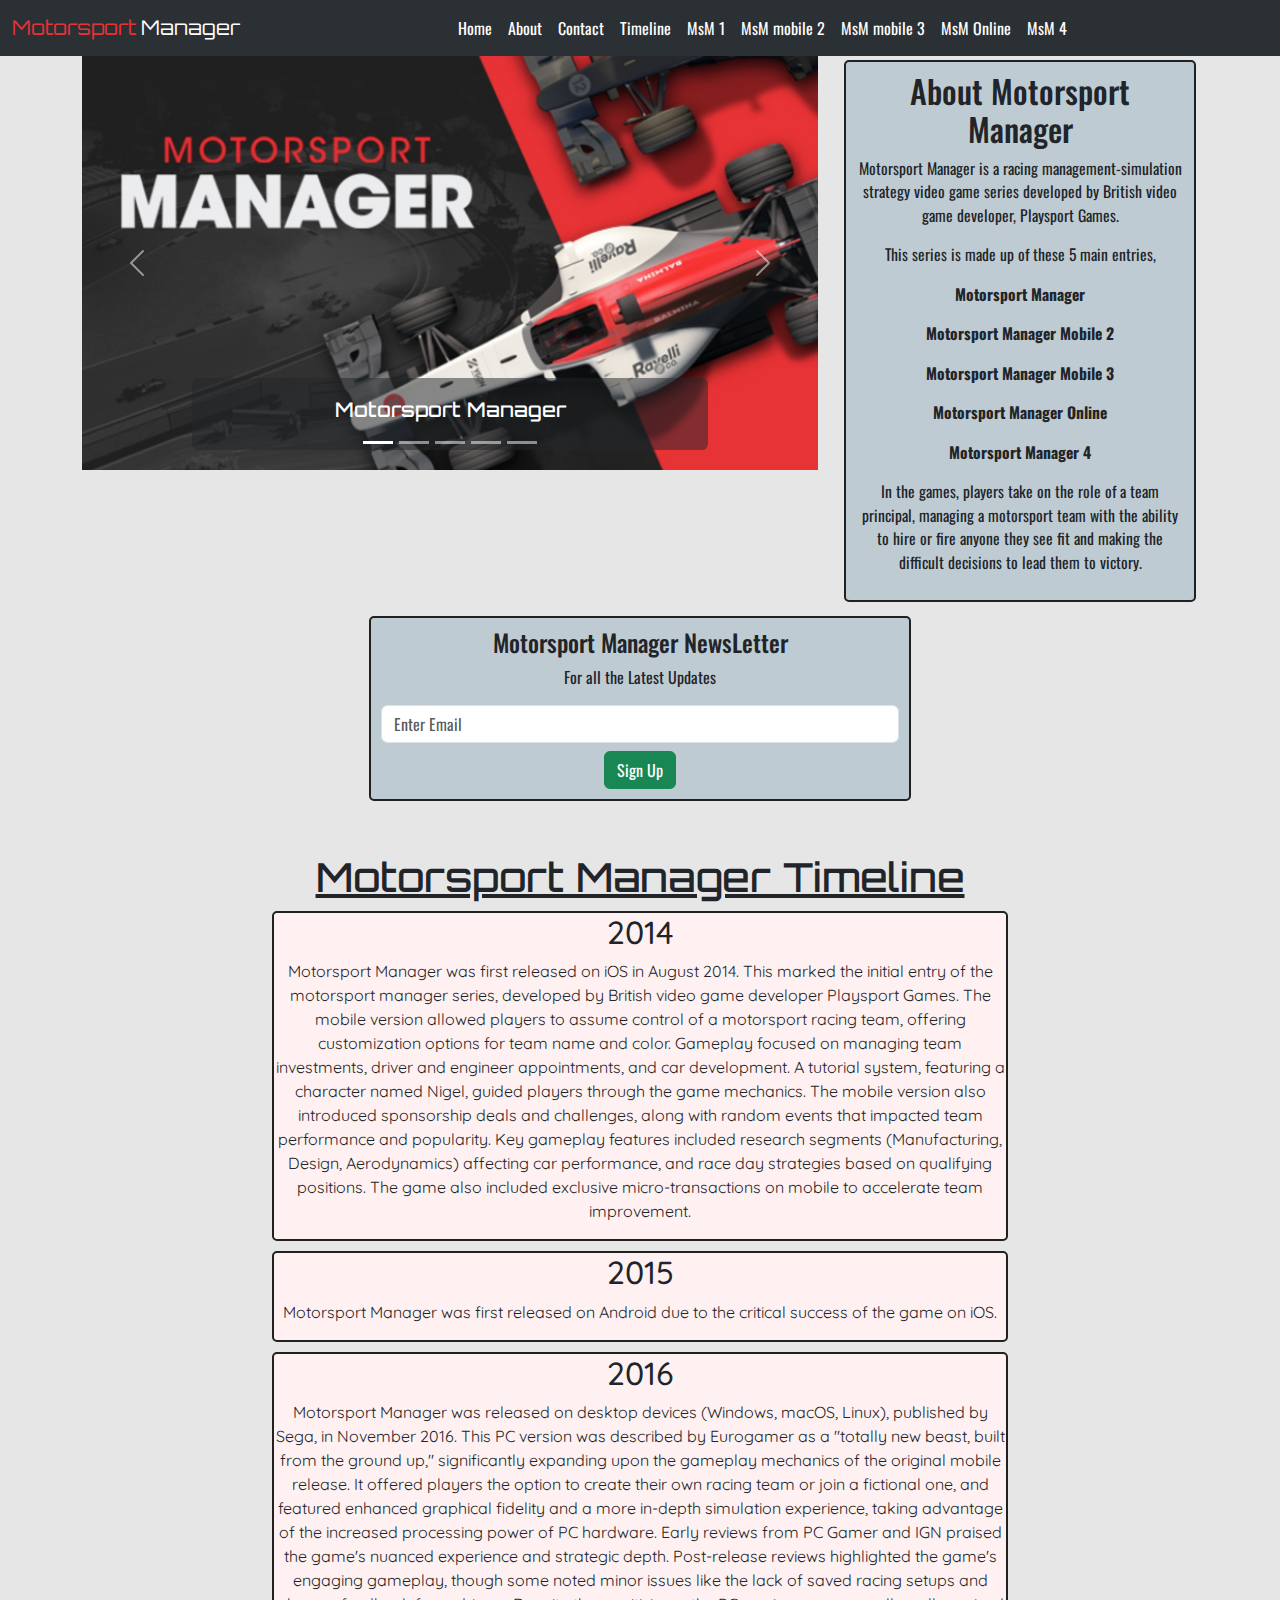
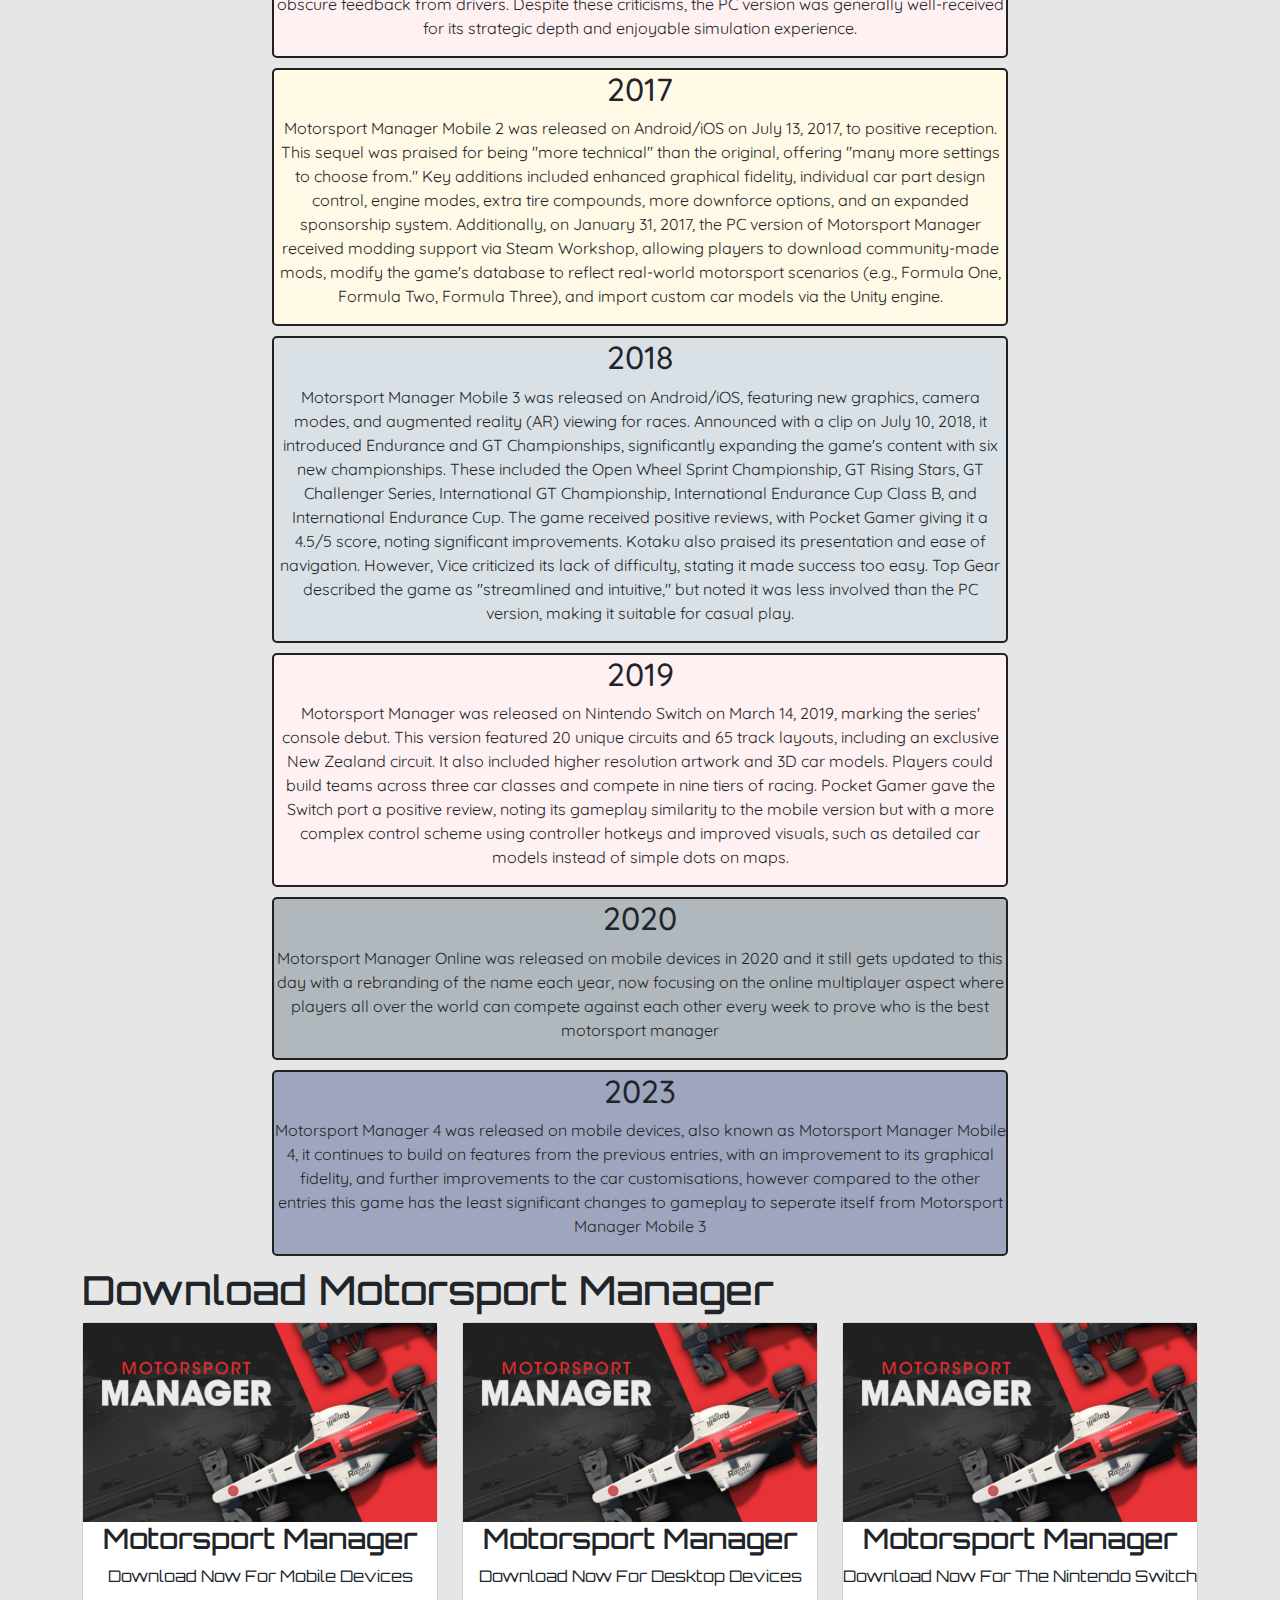
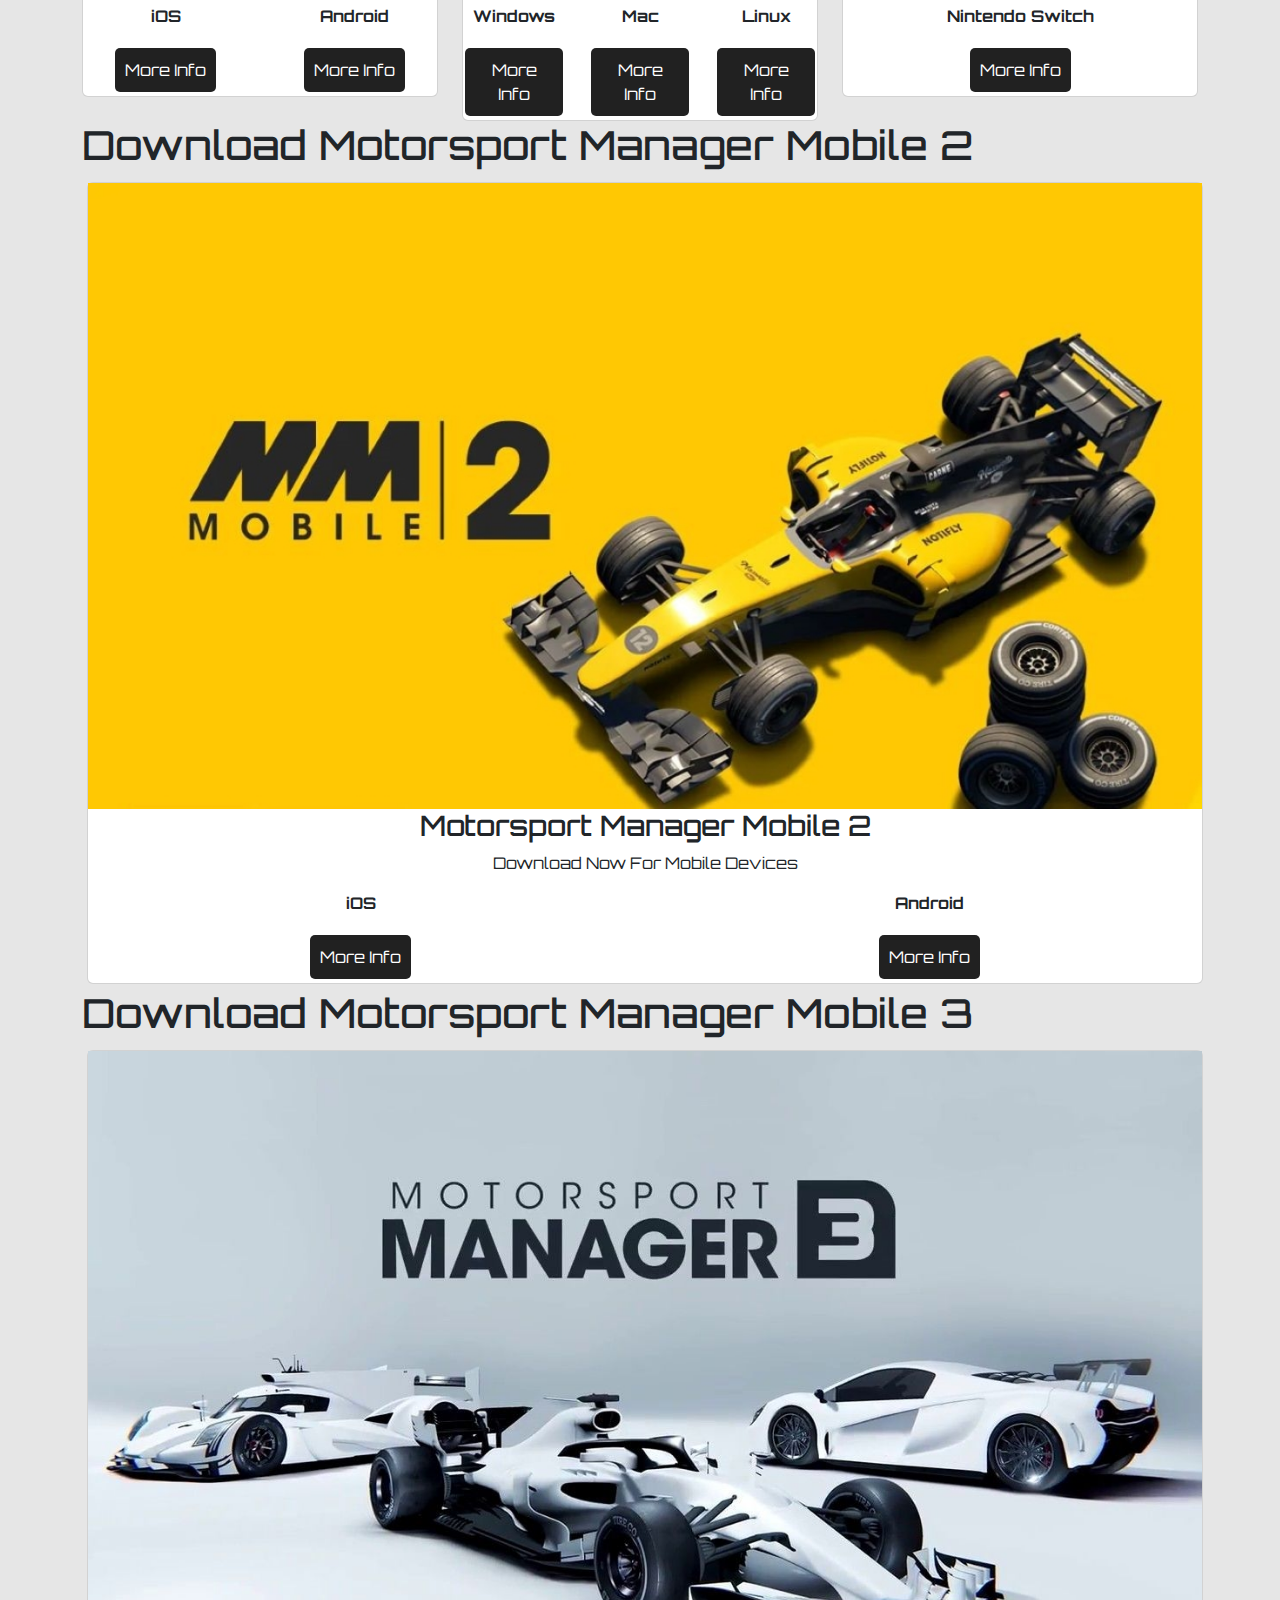
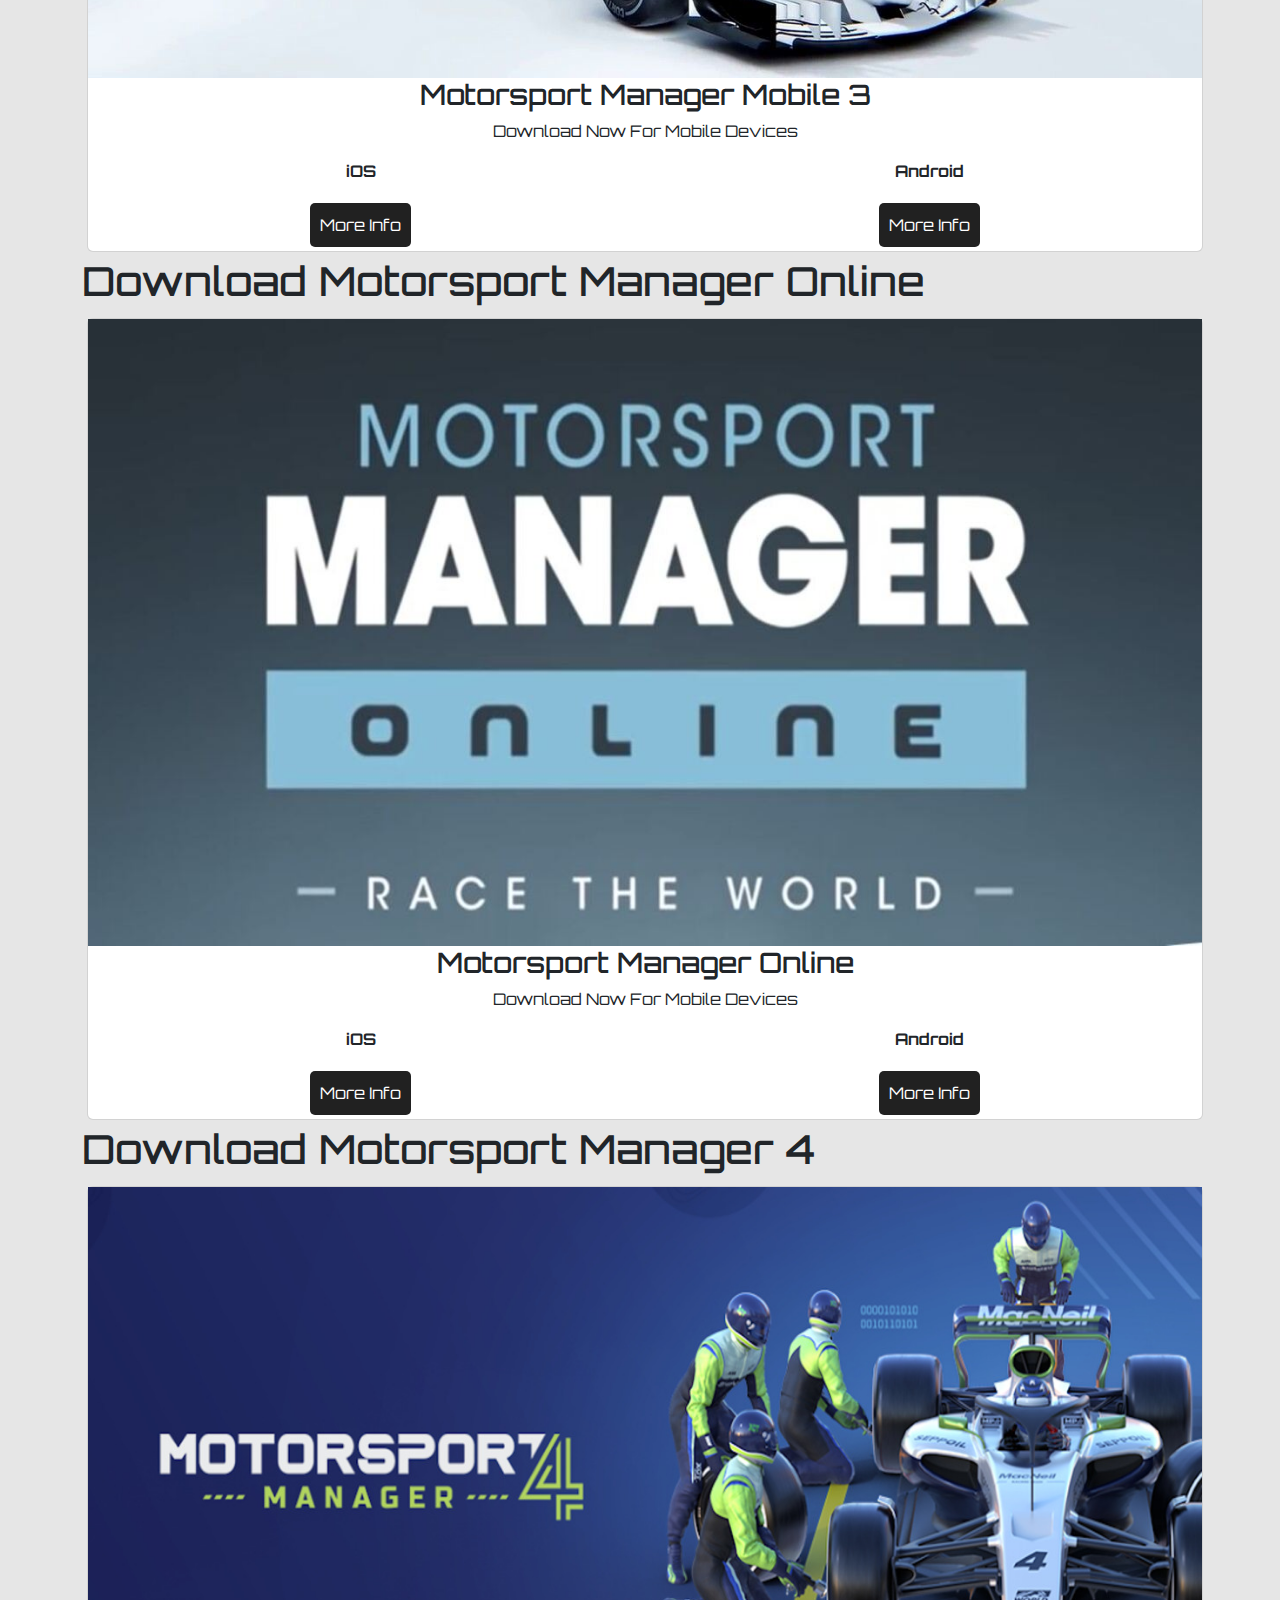
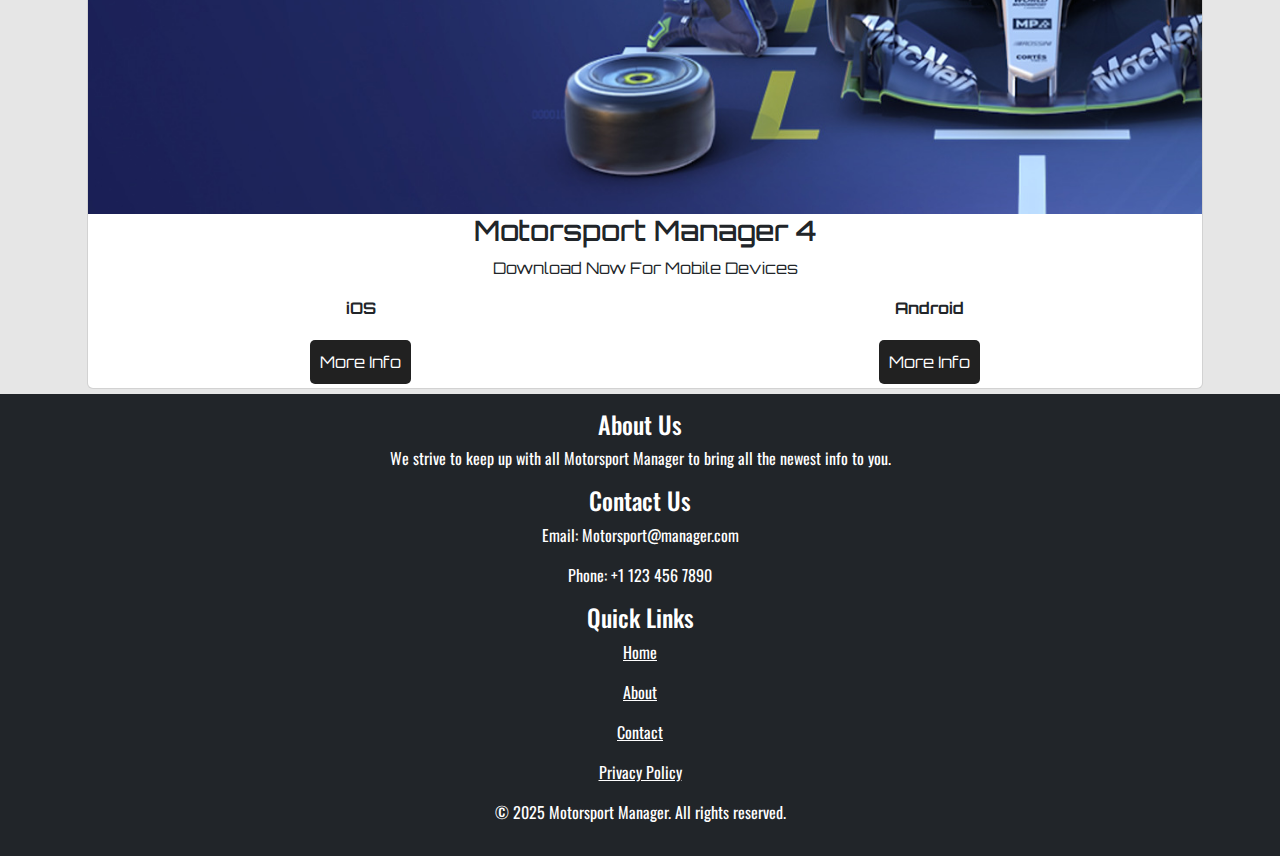
<file: index.html>
<!DOCTYPE html>
<html lang="en">
<head>
  <meta charset="UTF-8">
  <meta name="viewport" content="width=device-width, initial-scale=1.0">
  <title>Motorsport Manager Main Page Timeline</title>
  
  <!-- Bootstrap CSS -->
  <link href="https://cdn.jsdelivr.net/npm/bootstrap@5.3.3/dist/css/bootstrap.min.css" rel="stylesheet" integrity="sha384-QWTKZyjpPEjISv5WaRU9OFeRpok6YctnYmDr5pNlyT2bRjXh0JMhjY6hW+ALEwIH" crossorigin="anonymous">
  <!-- Link to your updated CSS file -->
  <link rel="stylesheet" href="styles.css">
</head>
<body>
  <div class="bg col-md-12" style="background-color: rgb(230, 230, 230);">
    <header>
        <!-- Header -->
  <nav class="navbar bg-dark navbar-expand-lg bg-body-tertiary" id="home" data-bs-theme="dark">
    <div class="container-fluid">
      <a class="navbar-brand me-3" href="#">
        <span class="motorsport">Motorsport</span> <span class="manager">Manager</span>
      </a>
      <button class="navbar-toggler" type="button" data-bs-toggle="collapse" data-bs-target="#navbarNav" 
              aria-controls="navbarNav" aria-expanded="false" aria-label="Toggle navigation">
        <span class="navbar-toggler-icon"></span>
      </button>
      <div class="collapse navbar-collapse" id="navbarNav">
        <ul class="navbar-nav">
          <li class="nav-item"><a class="nav-link" href="#home">Home</a></li>
          <li class="nav-item"><a class="nav-link" href="#about">About</a></li>
          <li class="nav-item"><a class="nav-link" href="#contact">Contact</a></li>
          <li class="nav-item"><a class="nav-link" href="#timeline">Timeline</a></li>
          <li class="nav-item"><a class="nav-link" href="#MSM1">MsM 1</a></li>
          <li class="nav-item"><a class="nav-link" href="#MSMM2">MsM mobile 2</a></li>
          <li class="nav-item"><a class="nav-link" href="#MSMM3">MsM mobile 3</a></li>
          <li class="nav-item"><a class="nav-link" href="#MSMO">MsM Online</a></li>
          <li class="nav-item"><a class="nav-link" href="#MSM4">MsM 4</a></li>
        </ul>
      </div>
    </div>
  </nav>
    </header>
  <main class="container">
      <!-- About section -->
  <div class="row">
    <div class="col-md-8">
      <div id="carousel1" class="carousel slide mb-4" data-bs-ride="carousel">
        <div class="carousel-indicators">
          <button type="button" data-bs-target="#carousel1" data-bs-slide-to="0" class="active" aria-label="Slide 1"></button>
          <button type="button" data-bs-target="#carousel1" data-bs-slide-to="1" aria-label="Slide 2"></button>
          <button type="button" data-bs-target="#carousel1" data-bs-slide-to="2" aria-label="Slide 3"></button>
          <button type="button" data-bs-target="#carousel1" data-bs-slide-to="3" aria-label="Slide 4"></button>
          <button type="button" data-bs-target="#carousel1" data-bs-slide-to="4" aria-label="Slide 5"></button>
        </div>
        <div class="carousel-inner">
          <div class="carousel-item active">
            <img src="MM1.jpg" class="w-100" alt="Motorsport Manager">
            <div class="carousel-caption d-none d-md-block bg-dark bg-opacity-50 rounded">
              <h5>Motorsport Manager</h5>
            </div>
          </div>
          <div class="carousel-item">
            <img src="MM2.jpg" class="w-100" alt="Motorsport Manager Mobile 2">
            <div class="carousel-caption d-none d-md-block bg-dark bg-opacity-50 rounded">
              <h5>Motorsport Manager Mobile 2</h5>
            </div>
          </div>
          <div class="carousel-item">
            <img src="MM3.jpg" class="w-100" alt="Motorsport Manager Mobile 3">
            <div class="carousel-caption d-none d-md-block bg-dark bg-opacity-50 rounded">
              <h5>Motorsport Manager Mobile 3</h5>
            </div>
          </div>
          <div class="carousel-item">
            <img src="mmo.jpg" class="w-100" alt="Motorsport Manager Online">
            <div class="carousel-caption d-none d-md-block bg-dark bg-opacity-50 rounded">
              <h5>Motorsport Manager Online</h5>
            </div>
          </div>
          <div class="carousel-item">
            <img src="mm4.jpg" class="w-100" alt="Motorsport Manager 4">
            <div class="carousel-caption d-none d-md-block bg-dark bg-opacity-50 rounded">
              <h5>Motorsport Manager 4</h5>
            </div>
          </div>
        </div>
        <button class="carousel-control-prev" type="button" data-bs-target="#carousel1" data-bs-slide="prev">
          <span class="carousel-control-prev-icon" aria-hidden="true"></span>
        </button>
        <button class="carousel-control-next" type="button" data-bs-target="#carousel1" data-bs-slide="next">
          <span class="carousel-control-next-icon" aria-hidden="true"></span>
        </button>
      </div>
    </div>
    <div class="col-md-4" id="about">
      <div class="about-section">
        <div class="text">
            <h2>About Motorsport Manager</h2>
            <p>Motorsport Manager is a racing management-simulation strategy video game series developed by British video game developer, Playsport Games.</p>
            <p>This series is made up of these 5 main entries,</p> 
            <p><b>Motorsport Manager</b></p>
            <p><b>Motorsport Manager Mobile 2</b></p>
            <p><b>Motorsport Manager Mobile 3</b></p>
            <p><b>Motorsport Manager Online</b></p>
            <p><b>Motorsport Manager 4</b></p>
            <p>In the games, players take on the role of a team principal, managing a motorsport team with the ability to hire or fire anyone they see fit and making the difficult decisions to lead them to victory.</p>
        </div>
      </div>
    </div>
  </div>
  <div class="row justify-content-center">
    <div class="col-12 col-md-4 col-lg-6">
      <div class="updates-section text-center">
        <h4>Motorsport Manager NewsLetter</h4>
        <p>For all the Latest Updates</p>
        <div class="mb-2">
            <input type="text" class="form-control" placeholder="Enter Email">
        </div>
        <div class="text-center">
            <button class="btn btn-success" data-bs-toggle="modal" data-bs-target="#signupModal">Sign Up</button>
        </div>
        <div class="modal fade" id="signupModal" tabindex="-1" aria-labelledby="signupModalLabel" aria-hidden="true">
            <div class="modal-dialog">
                <div class="modal-content">
                    <div class="modal-header">
                        <h5 class="modal-title" id="signupModalLabel">NewsLetter</h5>
                        <button type="button" class="btn-close" data-bs-dismiss="modal" aria-label="Close"></button>
                    </div>
                    <div class="modal-body">
                        <p>Thank you for signing up with us!</p>
                    </div>
                    <div class="modal-footer">
                        <button type="button" class="btn btn-success" data-bs-dismiss="modal">Close</button>
                    </div>
                </div>
            </div>
        </div>
      </div>
    </div>
  </div>
  
  <!-- Main Timeline -->
  <div class="row" id="timeline">
    <div class="container mt-5 col-md-8">
      <h1 class="text-center"><u>Motorsport Manager Timeline</u></h1>
      <div class="timeline text-center">
        <div class="timeline-item1">
          <h2>2014</h2>
          <p>Motorsport Manager was first released on iOS in August 2014. This marked the initial entry of the motorsport manager series, developed by British video game developer Playsport Games. The mobile version allowed players to assume control of a motorsport racing team, offering customization options for team name and color. Gameplay focused on managing team investments, driver and engineer appointments, and car development. A tutorial system, featuring a character named Nigel, guided players through the game mechanics. The mobile version also introduced sponsorship deals and challenges, along with random events that impacted team performance and popularity. Key gameplay features included research segments (Manufacturing, Design, Aerodynamics) affecting car performance, and race day strategies based on qualifying positions. The game also included exclusive micro-transactions on mobile to accelerate team improvement.</p>
        </div>
        <div class="timeline-item1">
          <h2>2015</h2>
          <p>Motorsport Manager was first released on Android due to the critical success of the game on iOS.</p>
        </div>
        <div class="timeline-item1">
          <h2>2016</h2>
          <p>Motorsport Manager was released on desktop devices (Windows, macOS, Linux), published by Sega, in November 2016. This PC version was described by Eurogamer as a "totally new beast, built from the ground up," significantly expanding upon the gameplay mechanics of the original mobile release. It offered players the option to create their own racing team or join a fictional one, and featured enhanced graphical fidelity and a more in-depth simulation experience, taking advantage of the increased processing power of PC hardware. Early reviews from PC Gamer and IGN praised the game's nuanced experience and strategic depth. Post-release reviews highlighted the game's engaging gameplay, though some noted minor issues like the lack of saved racing setups and obscure feedback from drivers. Despite these criticisms, the PC version was generally well-received for its strategic depth and enjoyable simulation experience.</p>
        </div>
        <div class="timeline-item2">
          <h2>2017</h2>
          <p>Motorsport Manager Mobile 2 was released on Android/iOS on July 13, 2017, to positive reception. This sequel was praised for being "more technical" than the original, offering "many more settings to choose from." Key additions included enhanced graphical fidelity, individual car part design control, engine modes, extra tire compounds, more downforce options, and an expanded sponsorship system. Additionally, on January 31, 2017, the PC version of Motorsport Manager received modding support via Steam Workshop, allowing players to download community-made mods, modify the game's database to reflect real-world motorsport scenarios (e.g., Formula One, Formula Two, Formula Three), and import custom car models via the Unity engine.</p>
        </div>
        <div class="timeline-item3">
          <h2>2018</h2>
          <p>Motorsport Manager Mobile 3 was released on Android/iOS, featuring new graphics, camera modes, and augmented reality (AR) viewing for races. Announced with a clip on July 10, 2018, it introduced Endurance and GT Championships, significantly expanding the game's content with six new championships. These included the Open Wheel Sprint Championship, GT Rising Stars, GT Challenger Series, International GT Championship, International Endurance Cup Class B, and International Endurance Cup. The game received positive reviews, with Pocket Gamer giving it a 4.5/5 score, noting significant improvements. Kotaku also praised its presentation and ease of navigation. However, Vice criticized its lack of difficulty, stating it made success too easy. Top Gear described the game as "streamlined and intuitive," but noted it was less involved than the PC version, making it suitable for casual play.</p>
        </div>
        <div class="timeline-item1">
          <h2>2019</h2>
          <p>Motorsport Manager was released on Nintendo Switch on March 14, 2019, marking the series' console debut. This version featured 20 unique circuits and 65 track layouts, including an exclusive New Zealand circuit. It also included higher resolution artwork and 3D car models. Players could build teams across three car classes and compete in nine tiers of racing. Pocket Gamer gave the Switch port a positive review, noting its gameplay similarity to the mobile version but with a more complex control scheme using controller hotkeys and improved visuals, such as detailed car models instead of simple dots on maps.</p>
        </div>
        <div class="timeline-item4">
          <h2>2020</h2>
          <p>Motorsport Manager Online was released on mobile devices in 2020 and it still gets updated to this day with a rebranding of the name each year, now focusing on the online multiplayer aspect where players all over the world can compete against each other every week to prove who is the best motorsport manager</p>
        </div>
        <div class="timeline-item5">
          <h2>2023</h2>
          <p>Motorsport Manager 4 was released on mobile devices, also known as Motorsport Manager Mobile 4, it continues to build on features from the previous entries, with an improvement to its graphical fidelity, and further improvements to the car customisations, however compared to the other entries this game has the least significant changes to gameplay to seperate itself from Motorsport Manager Mobile 3</p>
      </div>
    </div>
  </div>
  </div>
  
<!-- Download Section -->
<h1 class="download" id="MSM1">Download Motorsport Manager</h1>
<div class="row row-cols-1 row-cols-md-1 row-cols-lg-3 text-center">
  <div class="col">
    <div class="col">
      <div class="card">
        <img src="MM1.jpg" class="w-100" alt="Card Image">
        <div class="card-content">
          <h3>Motorsport Manager</h3>
          <p>Download Now For Mobile Devices</p>
          <div class="row">
            <div class="col-6 downloads">
              <p><b>iOS</b></p>
              <a href="mms1.html" class="external-link-button">More Info</a>
            </div>
            <div class="col-6 downloads">
              <p><b>Android</b></p>
              <a href="mms1.html" class="external-link-button">More Info</a>
            </div>
          </div>
        </div>
      </div>
    </div>
      </div>
      <div class="col">
        <div class="col">
          <div class="card">
            <img src="MM1.jpg" class="w-100" alt="Card Image">
            <div class="card-content">
              <h3>Motorsport Manager</h3>
              <p>Download Now For Desktop Devices</p>
              <div class="row">
                <div class="col-4 downloads">
                  <p><b>Windows</b></p>
                  <a href="mms1.html" class="external-link-button">More Info</a>
                </div>
                <div class="col-4 downloads">
                  <p><b>Mac</b></p>
                  <a href="mms1.html" class="external-link-button">More Info</a>
                </div>
                <div class="col-4 downloads">
                  <p><b>Linux</b></p>
                  <a href="mms1.html" class="external-link-button">More Info</a>
                </div>
              </div>
            </div>
          </div>
        </div>
      </div>
      <div class="col">
        <div class="card">
          <img src="MM1.jpg" class="w-100" alt="Card Image">
          <div class="card-content">
            <h3>Motorsport Manager</h3>
            <p>Download Now For The Nintendo Switch</p>
            <div class="row">
              <div class="col-12 downloads">
                <p><b>Nintendo Switch</b></p>
                <a href="mms1.html" class="external-link-button">More Info</a>
              </div>
              </div>
          </div>
        </div>
      </div>
    </div>
<h1 class="download" id="MSMM2">Download Motorsport Manager Mobile 2</h1>
<div class="card" style="margin: 5px; display: inline-block;">
  <img src="MM2.jpg" class="w-100" alt="Card Image">
  <div class="card-content">
    <h3>Motorsport Manager Mobile 2</h3>
    <p>Download Now For Mobile Devices</p>
    <div class="row">
      <div class="downloads col-6">
        <p><b>iOS</b></p>
        <a href="mms2.html" class="external-link-button">More Info</a>
      </div>
      <div class="downloads col-6">
        <p><b>Android</b></p>
        <a href="mms2.html" class="external-link-button">More Info</a>
      </div>
    </div>
  </div>
</div>
<h1 class="download" id="MSMM3">Download Motorsport Manager Mobile 3</h1>
<div class="card" style="margin: 5px; display: inline-block;">
  <img src="MM3.jpg" class="w-100" alt="Card Image">
  <div class="card-content">
    <h3>Motorsport Manager Mobile 3</h3>
    <p>Download Now For Mobile Devices</p>
    <div class="row">
      <div class="downloads col-6">
        <p><b>iOS</b></p>
        <a href="mms3.html" class="external-link-button">More Info</a>
      </div>
      <div class="downloads col-6">
        <p><b>Android</b></p>
        <a href="mms3.html" class="external-link-button">More Info</a>
      </div>
    </div>
  </div>
</div>
<h1 class="download" id="MSMO">Download Motorsport Manager Online</h1>
<div class="card" style="margin: 5px; display: inline-block;">
  <img src="mmo.jpg" class="w-100" alt="Card Image">
  <div class="card-content">
    <h3>Motorsport Manager Online</h3>
    <p>Download Now For Mobile Devices</p>
    <div class="row">
      <div class="downloads col-6">
        <p><b>iOS</b></p>
        <a href="mmos.html" class="external-link-button">More Info</a>
      </div>
      <div class="downloads col-6">
        <p><b>Android</b></p>
        <a href="mmos.html" class="external-link-button">More Info</a>
      </div>
    </div>
  </div>
</div>
<h1 class="download" id="MSM4">Download Motorsport Manager 4</h1>
  <div class="card" style="margin: 5px; display: inline-block;">
      <img src="mm4.jpg" class="w-100" alt="Card Image">
      <div class="card-content">
      <h3>Motorsport Manager 4</h3>
      <p>Download Now For Mobile Devices</p>
      <div class="row">
          <div class="downloads col-6">
          <p><b>iOS</b></p>
          <a href="mms4.html" class="external-link-button">More Info</a>
          </div>
          <div class="downloads col-6">
          <p><b>Android</b></p>
          <a href="mms4.html" class="external-link-button">More Info</a>
          </div>
      </div>
  </div>
</div>
</main>
  
  <!-- Footer -->
  <footer class="bg-dark text-white text-center py-3">
    <div class="footer-content">
      <div class="footer-section about">
        <h4>About Us</h4>
        <p>We strive to keep up with all Motorsport Manager to bring all the newest info to you.</p>
      </div>
      <div class="footer-section contact" id="contact">
        <h4>Contact Us</h4>
        <p>Email: Motorsport@manager.com</p>
        <p>Phone: +1 123 456 7890</p>
      </div>
      <div class="footer-section links">
        <h4>Quick Links</h4>
        <p><a href="#home" class="text-white">Home</a></p>
        <p><a href="#about" class="text-white">About</a></p>
        <p><a href="#contact" class="text-white">Contact</a></p>
        <p><a href="https://www.playsportgames.com/mmo/privacy/" class="text-white">Privacy Policy</a></p>
      </div>
      <div class="footer-bottom">
        <p>&copy; 2025 Motorsport Manager. All rights reserved.</p>
      </div>
    </div>
  </footer>
  
  <!-- Bootstrap Bundle with Popper -->
  <script src="https://cdn.jsdelivr.net/npm/bootstrap@5.3.3/dist/js/bootstrap.bundle.min.js" 
          integrity="sha384-YvpcrYf0tY3lHB60NNkmXc5s9fDVZLESaAA55NDzOxhy9GkcIdslK1eN7N6jIeHz" 
          crossorigin="anonymous"></script>
</div>
</body>
</html>
</file>
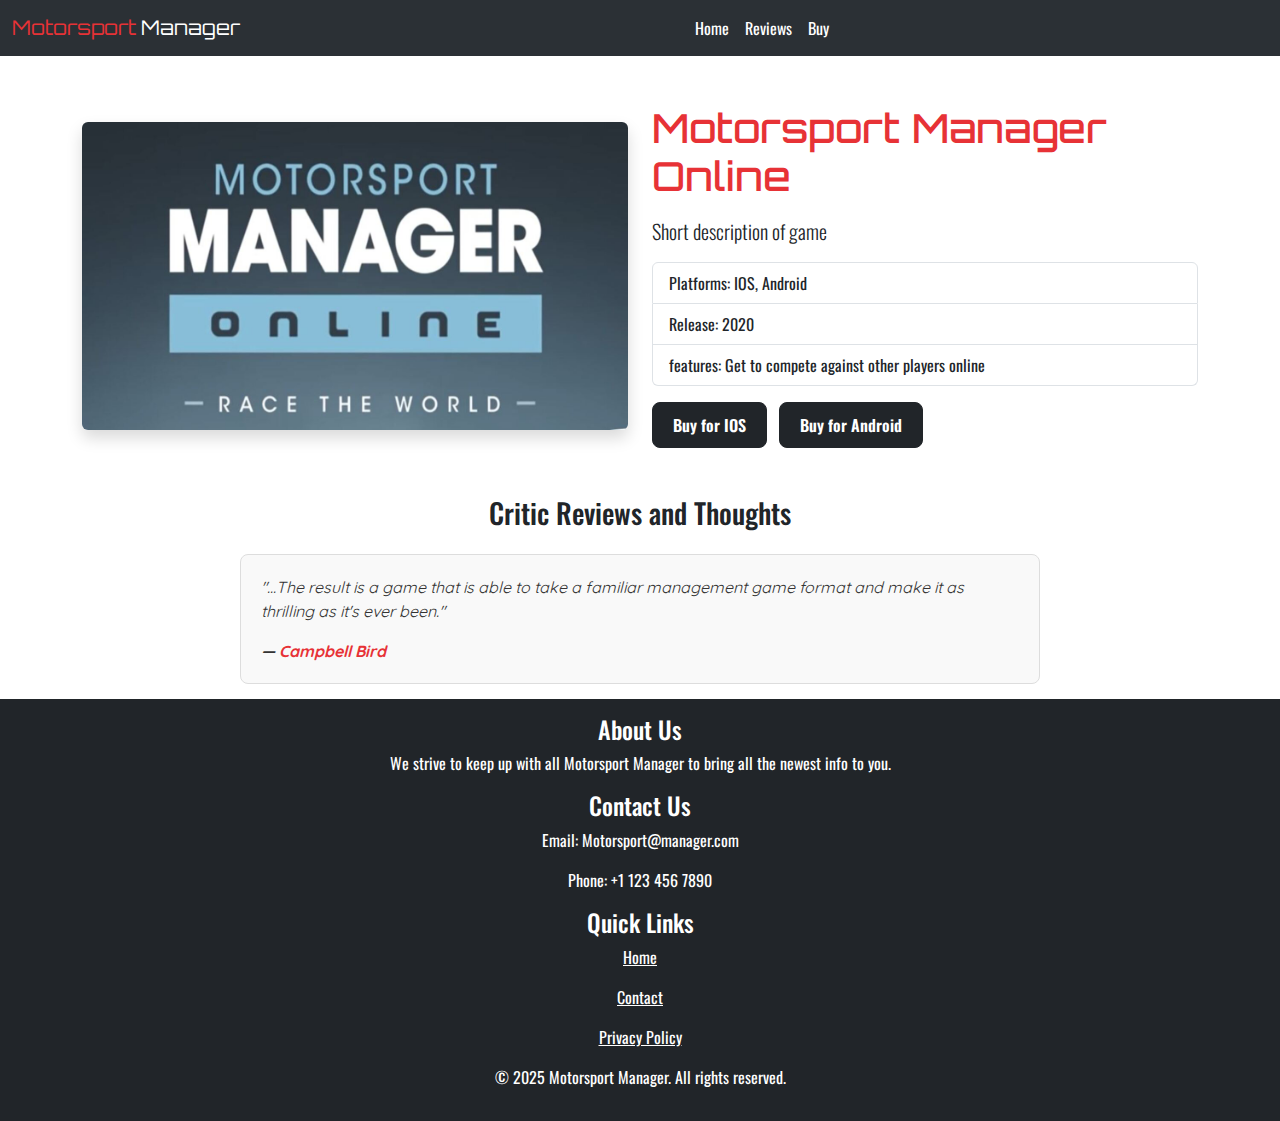
<file: mmos.html>
<!DOCTYPE html>
<html lang="en">
  <head>
    <meta charset="UTF-8">
    <title>Motorsport Manager</title>
    <meta name="viewport" content="width=device-width, initial-scale=1.0" />
    
    <link href="https://cdn.jsdelivr.net/npm/bootstrap@5.3.3/dist/css/bootstrap.min.css" rel="stylesheet">
    <link rel="stylesheet" href="styles.css">

    
  </head>
  <body>

    <!--header -->
    <header>
      <nav class="navbar bg-dark navbar-expand-lg bg-body-tertiary" data-bs-theme="dark">
        <div class="container-fluid">
          <a class="navbar-brand me-3" href="index.html">
            <span class="motorsport">Motorsport</span> <span class="manager">Manager</span>
          </a>
          <button
            class="navbar-toggler"
            type="button"
            data-bs-toggle="collapse"
            data-bs-target="#navbarNav"
            aria-controls="navbarNav"
            aria-expanded="false"
            aria-label="Toggle navigation"
          >
            <span class="navbar-toggler-icon"></span>
          </button>
          <div class="collapse navbar-collapse justify-content-center" id="navbarNav">
            <ul class="navbar-nav">
              <li class="nav-item"><a class="nav-link" href="index.html">Home</a></li>
              <li class="nav-item"><a class="nav-link" href="#reviews">Reviews</a></li>
              <li class="nav-item"><a class="nav-link" href="#buy">Buy</a></li>
            </ul>
          </div>
        </div>
      </nav>
    </header>
   

    <main class="container game-page mt-5">
      <div class="row align-items-center">

        <!-- Game Image -->
        <div class="col-md-6 mb-4 mb-md-0">
          <img src="mmo.jpg" class ="img-fluid rounded shadow" alt="Motorsport Manager Online Cover Art">
        </div>

        <!-- Game Info -->
        <div class="col-md-6" id="buy">
          <h1 class="game-title mb-3">Motorsport Manager Online</h1>
          <p class="lead">Short description of game</p>
          <ul class="list-group mb-3">
            <li class="list-group-item"> Platforms: IOS, Android</li>
            <li class="list-group-item"> Release: 2020</li>
            <li class="list-group-item">features: Get to compete against other players online</li>
          </ul>
          <a href="#" class="btn btn-dark me-2"> Buy for IOS </a>
          <a href="#" class="btn btn-dark"> Buy for Android </a>
        
        </div>
      </div>

      <!-- Reviews -->
      <section id="reviews" class="mt-5">
        <h3 class="text-center mb-4"> Critic Reviews and Thoughts </h3>
        <ul class="list-group reviews-list">
          <li class="list-group-item">
            <blockquote>
              <p>"...The result is a game that is able to take a familiar management game format and make it as thrilling as it's ever been."</p>
              <footer>— <a href="https://www.148apps.com/motorsport-manager/motorsport-manager-online-review/" target="_blank" rel="noopener noreferrer"> Campbell Bird</a></footer>
            </blockquote>
          </li>
        </ul>
      </section>
    </main>

    <!-- Footer -->
    <footer class="bg-dark text-white text-center py-3">
      <div class="footer-content">
        <div class="footer-section about">
          <h4>About Us</h4>
          <p>We strive to keep up with all Motorsport Manager to bring all the newest info to you.</p>
        </div>
        <div class="footer-section contact" id="contact">
          <h4>Contact Us</h4>
          <p>Email: Motorsport@manager.com</p>
          <p>Phone: +1 123 456 7890</p>
        </div>
        <div class="footer-section links">
          <h4>Quick Links</h4>
          <p><a href="index.html" class="text-white">Home</a></p>
      
          <p><a href="#contact" class="text-white">Contact</a></p>
          <p><a href="https://www.playsportgames.com/mmo/privacy/" class="text-white" target="_blank">Privacy Policy</a></p>
        </div>
        <div class="footer-bottom">
          <p>&copy; 2025 Motorsport Manager. All rights reserved.</p>
        </div>
      </div>
    </footer>

    <script src="https://cdn.jsdelivr.net/npm/bootstrap@5.3.3/dist/js/bootstrap.bundle.min.js"></script>
  </body>
</html>
</file>
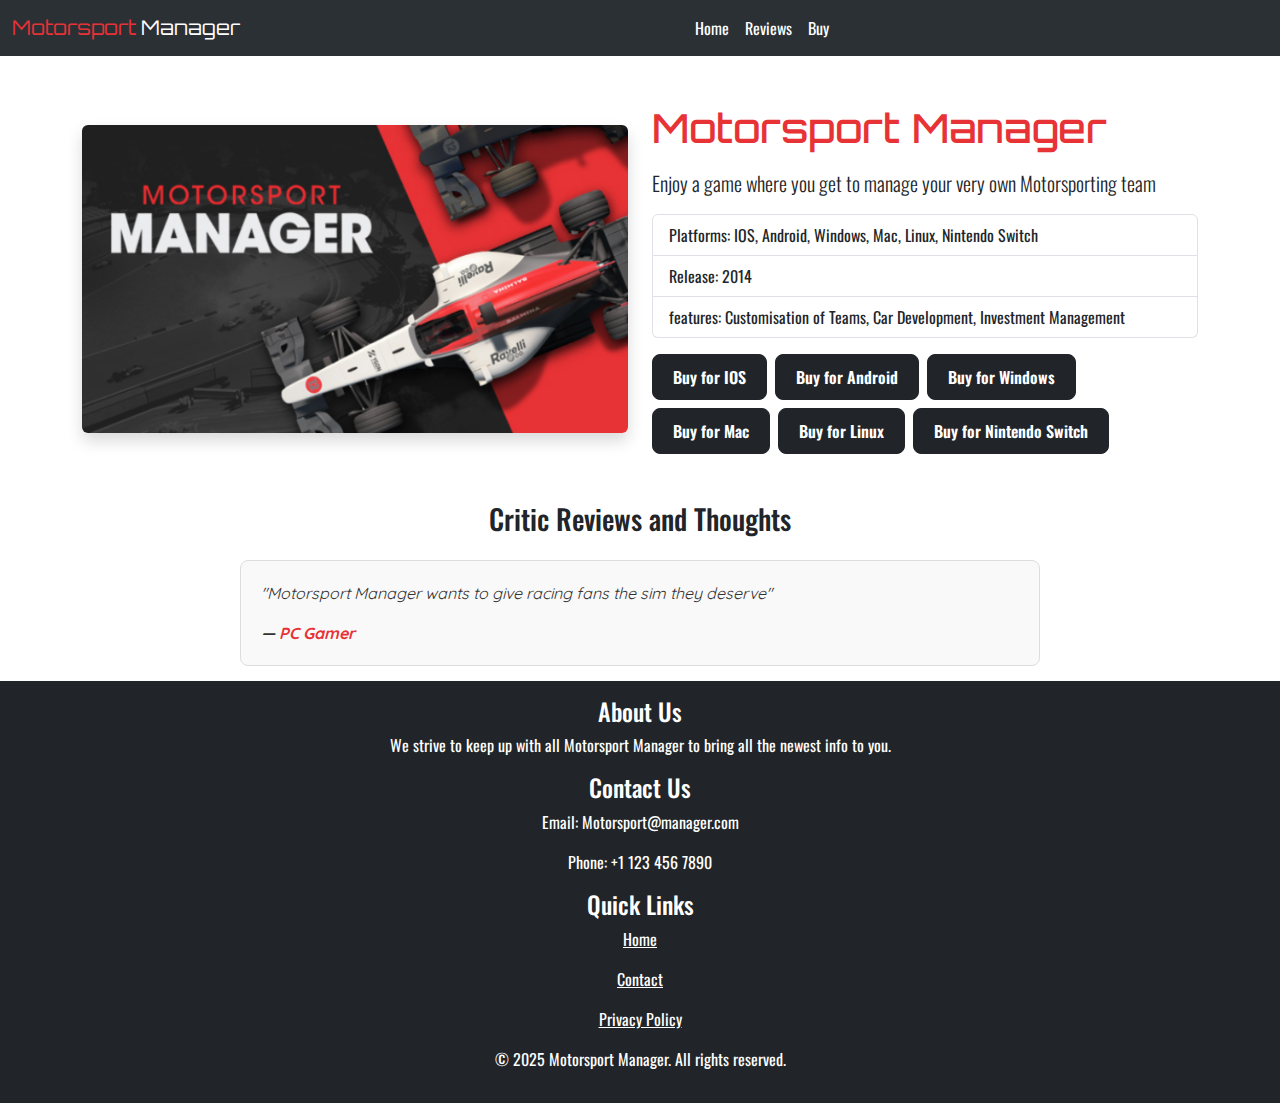
<file: mms1.html>
<!DOCTYPE html>
<html lang="en">
  <head>
    <meta charset="UTF-8">
    <title>Motorsport Manager</title>
    <meta name="viewport" content="width=device-width, initial-scale=1.0" />
    
    <link href="https://cdn.jsdelivr.net/npm/bootstrap@5.3.3/dist/css/bootstrap.min.css" rel="stylesheet">
    <link rel="stylesheet" href="styles.css">

    
  </head>
  <body>

    <!--header -->
    <header>
      <nav class="navbar bg-dark navbar-expand-lg bg-body-tertiary" data-bs-theme="dark">
        <div class="container-fluid">
          <a class="navbar-brand me-3" href="index.html">
            <span class="motorsport">Motorsport</span> <span class="manager">Manager</span>
          </a>
          <button
            class="navbar-toggler"
            type="button"
            data-bs-toggle="collapse"
            data-bs-target="#navbarNav"
            aria-controls="navbarNav"
            aria-expanded="false"
            aria-label="Toggle navigation"
          >
            <span class="navbar-toggler-icon"></span>
          </button>
          <div class="collapse navbar-collapse justify-content-center" id="navbarNav">
            <ul class="navbar-nav">
              <li class="nav-item"><a class="nav-link" href="index.html">Home</a></li>
              <li class="nav-item"><a class="nav-link" href="#reviews">Reviews</a></li>
              <li class="nav-item"><a class="nav-link" href="#buy">Buy</a></li>
            </ul>
          </div>
        </div>
      </nav>
    </header>
   

    <main class="container game-page mt-5">
      <div class="row align-items-center">

        <!-- Game Image -->
        <div class="col-md-6 mb-4 mb-md-0">
          <img src="MM1.jpg" class ="img-fluid rounded shadow" alt="Motorsport Manager Game Cover Art">
        </div>

        <!-- Game Info -->
        <div class="col-md-6" id="buy">
          <h1 class="game-title mb-3">Motorsport Manager</h1>
          <p class="lead">Enjoy a game where you get to manage your very own Motorsporting team</p>
          <ul class="list-group mb-3">
            <li class="list-group-item"> Platforms: IOS, Android, Windows, Mac, Linux, Nintendo Switch</li>
            <li class="list-group-item"> Release: 2014</li>
            <li class="list-group-item">features: Customisation of Teams, Car Development, Investment Management</li>
          </ul>
          <!-- Button Grouping -->
          <div class="d-flex flex-wrap gap-2">
            <a href="#" class="btn btn-dark">Buy for IOS</a>
            <a href="#" class="btn btn-dark">Buy for Android</a>
            <a href="#" class="btn btn-dark">Buy for Windows</a>
            <a href="#" class="btn btn-dark">Buy for Mac</a>
            <a href="#" class="btn btn-dark">Buy for Linux</a>
            <a href="#" class="btn btn-dark">Buy for Nintendo Switch</a>
          </div>
        
        </div>
      </div>

      <!-- Reviews -->
      <section id="reviews" class="mt-5">
        <h3 class="text-center mb-4"> Critic Reviews and Thoughts </h3>
        <ul class="list-group reviews-list">
          <li class="list-group-item">
            <blockquote>
              <p>"Motorsport Manager wants to give racing fans the sim they deserve"</p>
              <footer>— <a href="https://www.pcgamer.com/motorsport-manager-wants-to-be-the-sim-racing-fans-deserve/" target="_blank" rel="noopener noreferrer">PC Gamer </a></footer>
            </blockquote>
          </li>
        </ul>
      </section>
    </main>

    <!-- Footer -->
    <footer class="bg-dark text-white text-center py-3">
      <div class="footer-content">
        <div class="footer-section about">
          <h4>About Us</h4>
          <p>We strive to keep up with all Motorsport Manager to bring all the newest info to you.</p>
        </div>
        <div class="footer-section contact" id="contact">
          <h4>Contact Us</h4>
          <p>Email: Motorsport@manager.com</p>
          <p>Phone: +1 123 456 7890</p>
        </div>
        <div class="footer-section links">
          <h4>Quick Links</h4>
          <p><a href="index.html" class="text-white">Home</a></p>
      
          <p><a href="#contact" class="text-white">Contact</a></p>
          <p><a href="https://www.playsportgames.com/mmo/privacy/" class="text-white" target="_blank">Privacy Policy</a></p>
        </div>
        <div class="footer-bottom">
          <p>&copy; 2025 Motorsport Manager. All rights reserved.</p>
        </div>
      </div>
    </footer>

    <script src="https://cdn.jsdelivr.net/npm/bootstrap@5.3.3/dist/js/bootstrap.bundle.min.js"></script>
  </body>
</html>
</file>
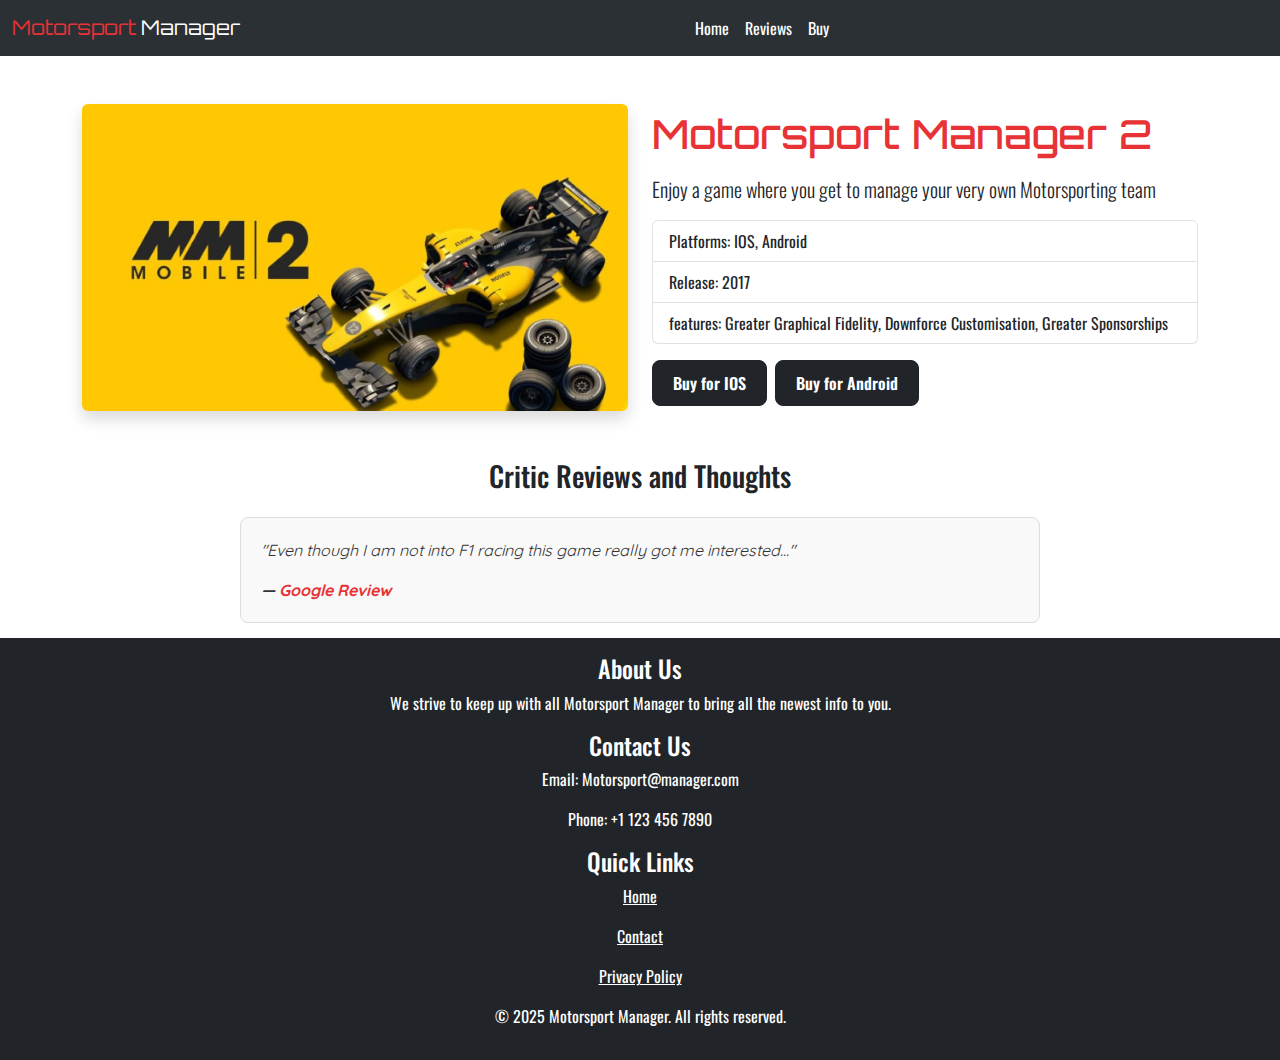
<file: mms2.html>
<!DOCTYPE html>
<html lang="en">
  <head>
    <meta charset="UTF-8">
    <title>Motorsport Manager</title>
    <meta name="viewport" content="width=device-width, initial-scale=1.0" />
    
    <link href="https://cdn.jsdelivr.net/npm/bootstrap@5.3.3/dist/css/bootstrap.min.css" rel="stylesheet">
    <link rel="stylesheet" href="styles.css">

    
  </head>
  <body>

    <!--header -->
    <header>
      <nav class="navbar bg-dark navbar-expand-lg bg-body-tertiary" data-bs-theme="dark">
        <div class="container-fluid">
          <a class="navbar-brand me-3" href="index.html">
            <span class="motorsport">Motorsport</span> <span class="manager">Manager</span>
          </a>
          <button
            class="navbar-toggler"
            type="button"
            data-bs-toggle="collapse"
            data-bs-target="#navbarNav"
            aria-controls="navbarNav"
            aria-expanded="false"
            aria-label="Toggle navigation"
          >
            <span class="navbar-toggler-icon"></span>
          </button>
          <div class="collapse navbar-collapse justify-content-center" id="navbarNav">
            <ul class="navbar-nav">
              <li class="nav-item"><a class="nav-link" href="index.html">Home</a></li>
              <li class="nav-item"><a class="nav-link" href="#reviews">Reviews</a></li>
              <li class="nav-item"><a class="nav-link" href="#buy">Buy</a></li>
            </ul>
          </div>
        </div>
      </nav>
    </header>
   

    <main class="container game-page mt-5">
      <div class="row align-items-center">

        <!-- Game Image -->
        <div class="col-md-6 mb-4 mb-md-0">
          <img src="MM2.jpg" class ="img-fluid rounded shadow" alt="Motorsport Manager 2 Game Cover Art">
        </div>

        <!-- Game Info -->
        <div class="col-md-6" id="buy">
          <h1 class="game-title mb-3">Motorsport Manager 2</h1>
          <p class="lead">Enjoy a game where you get to manage your very own Motorsporting team</p>
          <ul class="list-group mb-3">
            <li class="list-group-item"> Platforms: IOS, Android</li>
            <li class="list-group-item"> Release: 2017</li>
            <li class="list-group-item">features: Greater Graphical Fidelity, Downforce Customisation, Greater Sponsorships</li>
          </ul>
          <!-- Button Grouping -->
          <div class="d-flex flex-wrap gap-2">
            <a href="#" class="btn btn-dark">Buy for IOS</a>
            <a href="#" class="btn btn-dark">Buy for Android</a>
   
          </div>
        
        </div>
      </div>

      <!-- Reviews -->
      <section id="reviews" class="mt-5">
        <h3 class="text-center mb-4"> Critic Reviews and Thoughts </h3>
        <ul class="list-group reviews-list">
          <li class="list-group-item">
            <blockquote>
              <p>"Even though I am not into F1 racing this game really got me interested..."</p>
              <footer>— <a href="https://play.google.com/store/apps/details?id=com.playsportgames.mmm2017#details-reviews" target="_blank" rel="noopener noreferrer">Google Review </a></footer>
            </blockquote>
          </li>
        </ul>
      </section>
    </main>

    <!-- Footer -->
    <footer class="bg-dark text-white text-center py-3">
      <div class="footer-content">
        <div class="footer-section about">
          <h4>About Us</h4>
          <p>We strive to keep up with all Motorsport Manager to bring all the newest info to you.</p>
        </div>
        <div class="footer-section contact" id="contact">
          <h4>Contact Us</h4>
          <p>Email: Motorsport@manager.com</p>
          <p>Phone: +1 123 456 7890</p>
        </div>
        <div class="footer-section links">
          <h4>Quick Links</h4>
          <p><a href="index.html" class="text-white">Home</a></p>
      
          <p><a href="#contact" class="text-white">Contact</a></p>
          <p><a href="https://www.playsportgames.com/mmo/privacy/" class="text-white" target="_blank">Privacy Policy</a></p>
        </div>
        <div class="footer-bottom">
          <p>&copy; 2025 Motorsport Manager. All rights reserved.</p>
        </div>
      </div>
    </footer>

    <script src="https://cdn.jsdelivr.net/npm/bootstrap@5.3.3/dist/js/bootstrap.bundle.min.js"></script>
  </body>
</html>
</file>
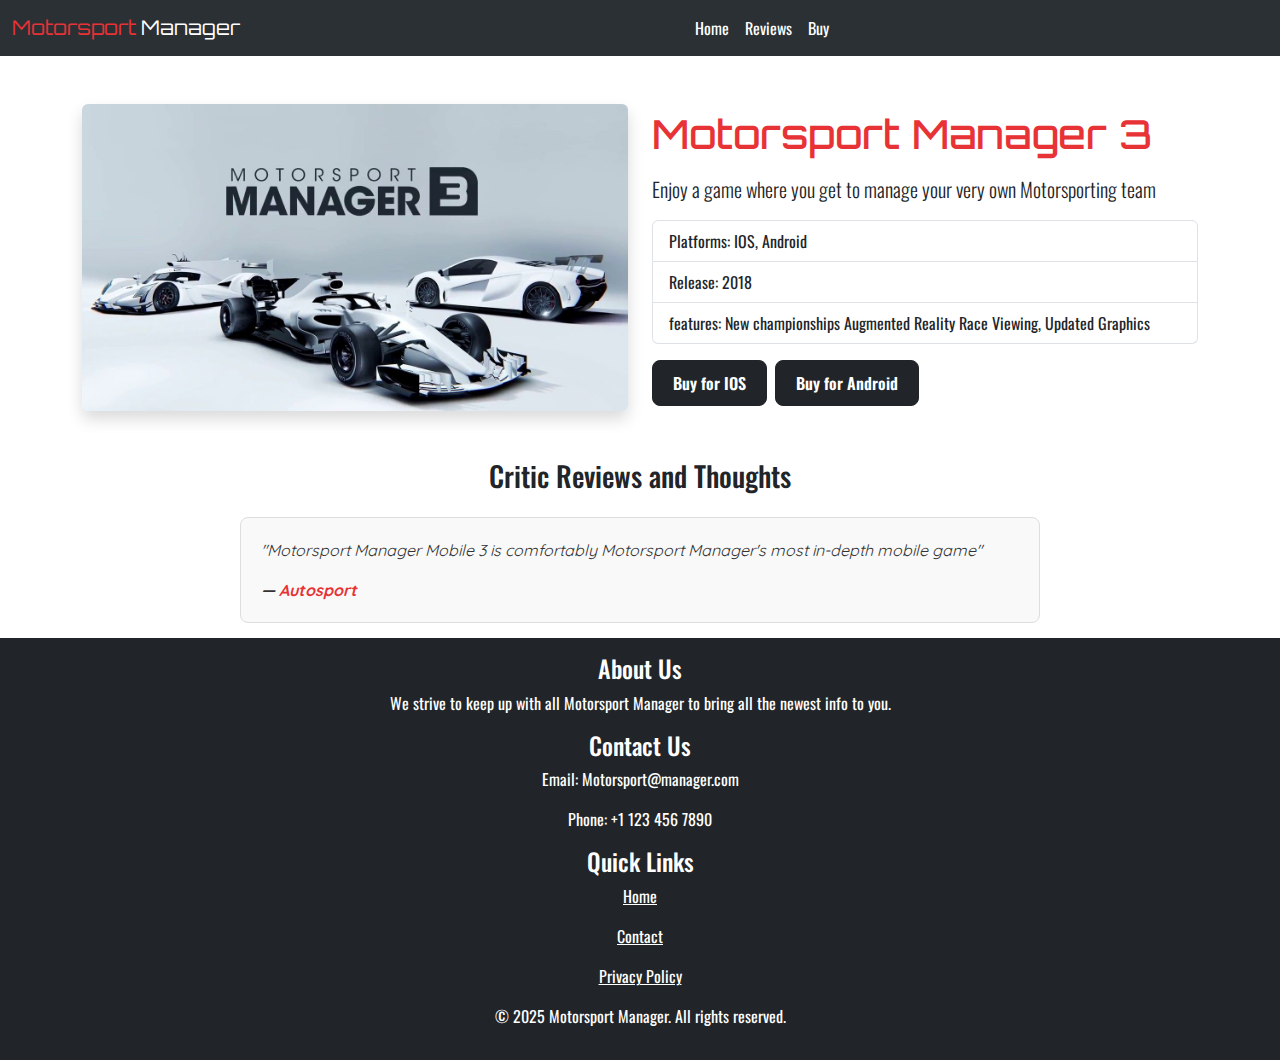
<file: mms3.html>
<!DOCTYPE html>
<html lang="en">
  <head>
    <meta charset="UTF-8">
    <title>Motorsport Manager</title>
    <meta name="viewport" content="width=device-width, initial-scale=1.0" />
    
    <link href="https://cdn.jsdelivr.net/npm/bootstrap@5.3.3/dist/css/bootstrap.min.css" rel="stylesheet">
    <link rel="stylesheet" href="styles.css">

    
  </head>
  <body>

    <!--header -->
    <header>
      <nav class="navbar bg-dark navbar-expand-lg bg-body-tertiary" data-bs-theme="dark">
        <div class="container-fluid">
          <a class="navbar-brand me-3" href="index.html">
            <span class="motorsport">Motorsport</span> <span class="manager">Manager</span>
          </a>
          <button
            class="navbar-toggler"
            type="button"
            data-bs-toggle="collapse"
            data-bs-target="#navbarNav"
            aria-controls="navbarNav"
            aria-expanded="false"
            aria-label="Toggle navigation"
          >
            <span class="navbar-toggler-icon"></span>
          </button>
          <div class="collapse navbar-collapse justify-content-center" id="navbarNav">
            <ul class="navbar-nav">
              <li class="nav-item"><a class="nav-link" href="index.html">Home</a></li>
              <li class="nav-item"><a class="nav-link" href="#reviews">Reviews</a></li>
              <li class="nav-item"><a class="nav-link" href="#buy">Buy</a></li>
            </ul>
          </div>
        </div>
      </nav>
    </header>
   

    <main class="container game-page mt-5">
      <div class="row align-items-center">

        <!-- Game Image -->
        <div class="col-md-6 mb-4 mb-md-0">
          <img src="MM3.jpg" class ="img-fluid rounded shadow" alt="Motorsport Manager 3 Game Cover Art">
        </div>

        <!-- Game Info -->
        <div class="col-md-6" id="buy">
          <h1 class="game-title mb-3">Motorsport Manager 3</h1>
          <p class="lead">Enjoy a game where you get to manage your very own Motorsporting team</p>
          <ul class="list-group mb-3">
            <li class="list-group-item"> Platforms: IOS, Android</li>
            <li class="list-group-item"> Release: 2018</li>
            <li class="list-group-item">features: New championships Augmented Reality Race Viewing, Updated Graphics </li>
          </ul>
          <!-- Button Grouping -->
          <div class="d-flex flex-wrap gap-2">
            <a href="#" class="btn btn-dark">Buy for IOS</a>
            <a href="#" class="btn btn-dark">Buy for Android</a>

          </div>
        
        </div>
      </div>

      <!-- Reviews -->
      <section id="reviews" class="mt-5">
        <h3 class="text-center mb-4"> Critic Reviews and Thoughts </h3>
        <ul class="list-group reviews-list">
          <li class="list-group-item">
            <blockquote>
              <p>"Motorsport Manager Mobile 3 is comfortably Motorsport Manager's most in-depth mobile game"</p>
              <footer>— <a href="https://www.autosport.com/esports/news/motorsport-manager-mobile-3-game-review-5297620/5297620/" target="_blank" rel="noopener noreferrer"> Autosport </a></footer>
            </blockquote>
          </li>
        </ul>
      </section>
    </main>

    <!-- Footer -->
    <footer class="bg-dark text-white text-center py-3">
      <div class="footer-content">
        <div class="footer-section about">
          <h4>About Us</h4>
          <p>We strive to keep up with all Motorsport Manager to bring all the newest info to you.</p>
        </div>
        <div class="footer-section contact" id="contact">
          <h4>Contact Us</h4>
          <p>Email: Motorsport@manager.com</p>
          <p>Phone: +1 123 456 7890</p>
        </div>
        <div class="footer-section links">
          <h4>Quick Links</h4>
          <p><a href="index.html" class="text-white">Home</a></p>
      
          <p><a href="#contact" class="text-white">Contact</a></p>
          <p><a href="https://www.playsportgames.com/mmo/privacy/" class="text-white" target="_blank">Privacy Policy</a></p>
        </div>
        <div class="footer-bottom">
          <p>&copy; 2025 Motorsport Manager. All rights reserved.</p>
        </div>
      </div>
    </footer>

    <script src="https://cdn.jsdelivr.net/npm/bootstrap@5.3.3/dist/js/bootstrap.bundle.min.js"></script>
  </body>
</html>
</file>
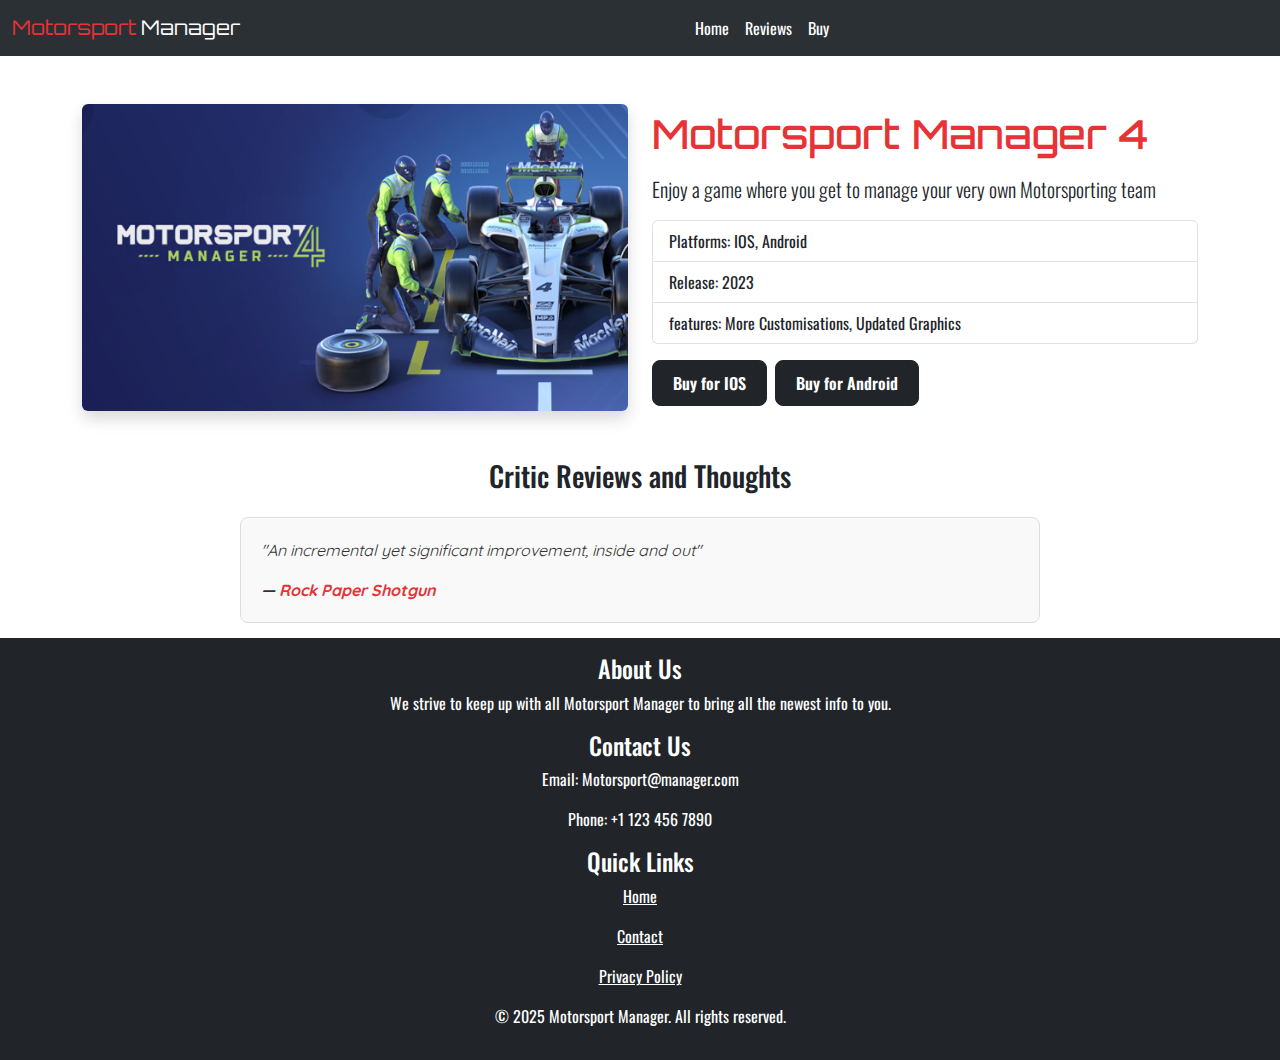
<file: mms4.html>
<!DOCTYPE html>
<html lang="en">
  <head>
    <meta charset="UTF-8">
    <title>Motorsport Manager</title>
    <meta name="viewport" content="width=device-width, initial-scale=1.0" />
    
    <link href="https://cdn.jsdelivr.net/npm/bootstrap@5.3.3/dist/css/bootstrap.min.css" rel="stylesheet">
    <link rel="stylesheet" href="styles.css">

    
  </head>
  <body>

    <!--header -->
    <header>
      <nav class="navbar bg-dark navbar-expand-lg bg-body-tertiary" data-bs-theme="dark">
        <div class="container-fluid">
          <a class="navbar-brand me-3" href="index.html">
            <span class="motorsport">Motorsport</span> <span class="manager">Manager</span>
          </a>
          <button
            class="navbar-toggler"
            type="button"
            data-bs-toggle="collapse"
            data-bs-target="#navbarNav"
            aria-controls="navbarNav"
            aria-expanded="false"
            aria-label="Toggle navigation"
          >
            <span class="navbar-toggler-icon"></span>
          </button>
          <div class="collapse navbar-collapse justify-content-center" id="navbarNav">
            <ul class="navbar-nav">
              <li class="nav-item"><a class="nav-link" href="index.html">Home</a></li>
              <li class="nav-item"><a class="nav-link" href="#reviews">Reviews</a></li>
              <li class="nav-item"><a class="nav-link" href="#buy">Buy</a></li>
            </ul>
          </div>
        </div>
      </nav>
    </header>
   

    <main class="container game-page mt-5">
      <div class="row align-items-center">

        <!-- Game Image -->
        <div class="col-md-6 mb-4 mb-md-0">
          <img src="mm4.jpg" class ="img-fluid rounded shadow" alt="Motorsport Manager 4 Game Cover Art">
        </div>

        <!-- Game Info -->
        <div class="col-md-6" id="buy">
          <h1 class="game-title mb-3">Motorsport Manager 4</h1>
          <p class="lead">Enjoy a game where you get to manage your very own Motorsporting team</p>
          <ul class="list-group mb-3">
            <li class="list-group-item"> Platforms: IOS, Android</li>
            <li class="list-group-item"> Release: 2023</li>
            <li class="list-group-item">features: More Customisations, Updated Graphics</li>
          </ul>
          <!-- Button Grouping -->
          <div class="d-flex flex-wrap gap-2">
            <a href="#" class="btn btn-dark">Buy for IOS</a>
            <a href="#" class="btn btn-dark">Buy for Android</a>

          </div>
        
        </div>
      </div>

      <!-- Reviews -->
      <section id="reviews" class="mt-5">
        <h3 class="text-center mb-4"> Critic Reviews and Thoughts </h3>
        <ul class="list-group reviews-list">
          <li class="list-group-item">
            <blockquote>
              <p>"An incremental yet significant improvement, inside and out"</p>
              <footer>— <a href="https://www.rockpapershotgun.com/f1-manager-2023-review" target="_blank" rel="noopener noreferrer">Rock Paper Shotgun </a></footer>
            </blockquote>
          </li>
        </ul>
      </section>
    </main>

    <!-- Footer -->
    <footer class="bg-dark text-white text-center py-3">
      <div class="footer-content">
        <div class="footer-section about">
          <h4>About Us</h4>
          <p>We strive to keep up with all Motorsport Manager to bring all the newest info to you.</p>
        </div>
        <div class="footer-section contact" id="contact">
          <h4>Contact Us</h4>
          <p>Email: Motorsport@manager.com</p>
          <p>Phone: +1 123 456 7890</p>
        </div>
        <div class="footer-section links">
          <h4>Quick Links</h4>
          <p><a href="index.html" class="text-white">Home</a></p>
      
          <p><a href="#contact" class="text-white">Contact</a></p>
          <p><a href="https://www.playsportgames.com/mmo/privacy/" class="text-white" target="_blank">Privacy Policy</a></p>
        </div>
        <div class="footer-bottom">
          <p>&copy; 2025 Motorsport Manager. All rights reserved.</p>
        </div>
      </div>
    </footer>

    <script src="https://cdn.jsdelivr.net/npm/bootstrap@5.3.3/dist/js/bootstrap.bundle.min.js"></script>
  </body>
</html>
</file>
<file: styles.css>
@import url('https://fonts.googleapis.com/css2?family=Oswald:wght@300;400;500;600;700&display=swap');
@import url('https://fonts.googleapis.com/css2?family=Orbitron:wght@400;500;700&display=swap');
@import url('https://fonts.googleapis.com/css2?family=Quicksand:wght@300..700&display=swap');

/* Apply Gothic Condensed font (Oswald) to all text by default */
body {
    font-family: 'Orbitron', sans-serif !important;
}

/* External Link Button remains with Orbitron */
.external-link-button {
    border: none;
    background-color: #212121; /* Dark grey background for buttons */
    color: white;
    padding: 10px;
    text-align: center;
    text-decoration: none;
    display: inline-block;
    font-size: 16px;
    margin: 4px 2px;
    cursor: pointer;
    border-radius: 5px;
    font-family: 'Orbitron', sans-serif;
}

/* Force navbar link text to be white */
.navbar .nav-link {
    color: white !important;
}

.navbar .nav-link:hover {
    color: #ccc !important; /* Light grey on hover */
}

.nav-item {
    font-family: 'Oswald', sans-serif !important;
}

.motorsport {
    color: rgb(231, 50, 54) !important; /* Force first part of brand text to be red */
}

.manager {
    color: white !important; /* Force second part of brand text to be white*/
}

/* Center the navbar links */
.navbar-collapse {
    justify-content: center;
}

.about-section {
    justify-content: center;
    text-align: center;
}

.about-section .text {
    text-align: center;
    background-color:rgb(191, 203, 211) !important;
    padding: 10px;
    margin: 4px 2px;
    border: 2px solid #212121; /* Dark grey border */
    border-radius: 5px;
    font-size: 15.65px;
    font-family: 'Oswald', sans-serif !important;
}

.updates-section {
    justify-content: center;
    text-align: center;
    background-color:rgb(191, 203, 211) !important;
    padding: 10px;
    margin: 4px 2px;
    margin-top: 10px;
    border: 2px solid #212121; /* Dark grey border */
    border-radius: 5px;
    font-size: 16px;
    font-family: 'Oswald', sans-serif !important;
}

.timeline-item1 {
    background-color: rgb(255, 241, 241) !important;
    border: 2px solid #212121; /* Dark grey border */
    border-radius: 5px;
    font-size: 16px;
    text-align: center;
    margin: 10px 0;
    font-family: 'Quicksand', sans-serif !important;
}

.timeline-item2 {
    background-color: rgb(255, 249, 229) !important;
    border: 2px solid #212121; /* Dark grey border */
    border-radius: 5px;
    font-size: 16px;
    text-align: center;
    margin: 10px 0;
    font-family: 'Quicksand', sans-serif !important;
}

.timeline-item3 {
    background-color: rgb(218, 225, 230) !important;
    border: 2px solid #212121; /* Dark grey border */
    border-radius: 5px;
    font-size: 16px;
    text-align: center;
    margin: 10px 0;
    font-family: 'Quicksand', sans-serif !important;
}

.timeline-item4 {
    background-color: rgb(177, 184, 189) !important;
    border: 2px solid #212121; /* Dark grey border */
    border-radius: 5px;
    font-size: 16px;
    text-align: center;
    margin: 10px 0;
    font-family: 'Quicksand', sans-serif !important;
}

.timeline-item5 {
    background-color: rgb(159, 165, 191) !important;
    border: 2px solid #212121; /* Dark grey border */
    border-radius: 5px;
    font-size: 16px;
    text-align: center;
    margin: 10px 0;
    font-family: 'Quicksand', sans-serif !important;
}

.card {
    width: 100%;
    text-align: center;
}

.footer-content {
    font-family: 'Oswald', sans-serif !important;
}

.game-page {
    font-family: 'Oswald', sans-serif;
}

.game-title {
    font-family: 'Orbitron', sans-serif;
    color:#e73236;
}

.btn-dark {
    border-radius: 8px;
    padding: 10px 20px;
    font-weight: 600;
}

.reviews-list {
    border: none;
    max-width: 800px;
    margin: 0 auto;
}

.reviews-list .list-group-item {
    background-color: #f9f9f9;
    border: 1px solid #ddd;
    border-radius: 8px;
    margin-bottom: 15px;
    padding: 20px;
    font-family: 'Quicksand', sans-serif;
}

.reviews-list blockquote {
    margin: 0;
    font-style: italic;
    color: #333;
}

.reviews-list footer {
    margin-top: 10px;
    font-weight: bold;
}

.reviews-list a {
    color: #e73236;
    text-decoration: none;
}

.reviews-list a:hover {
    text-decoration: underline;
}
</file>
